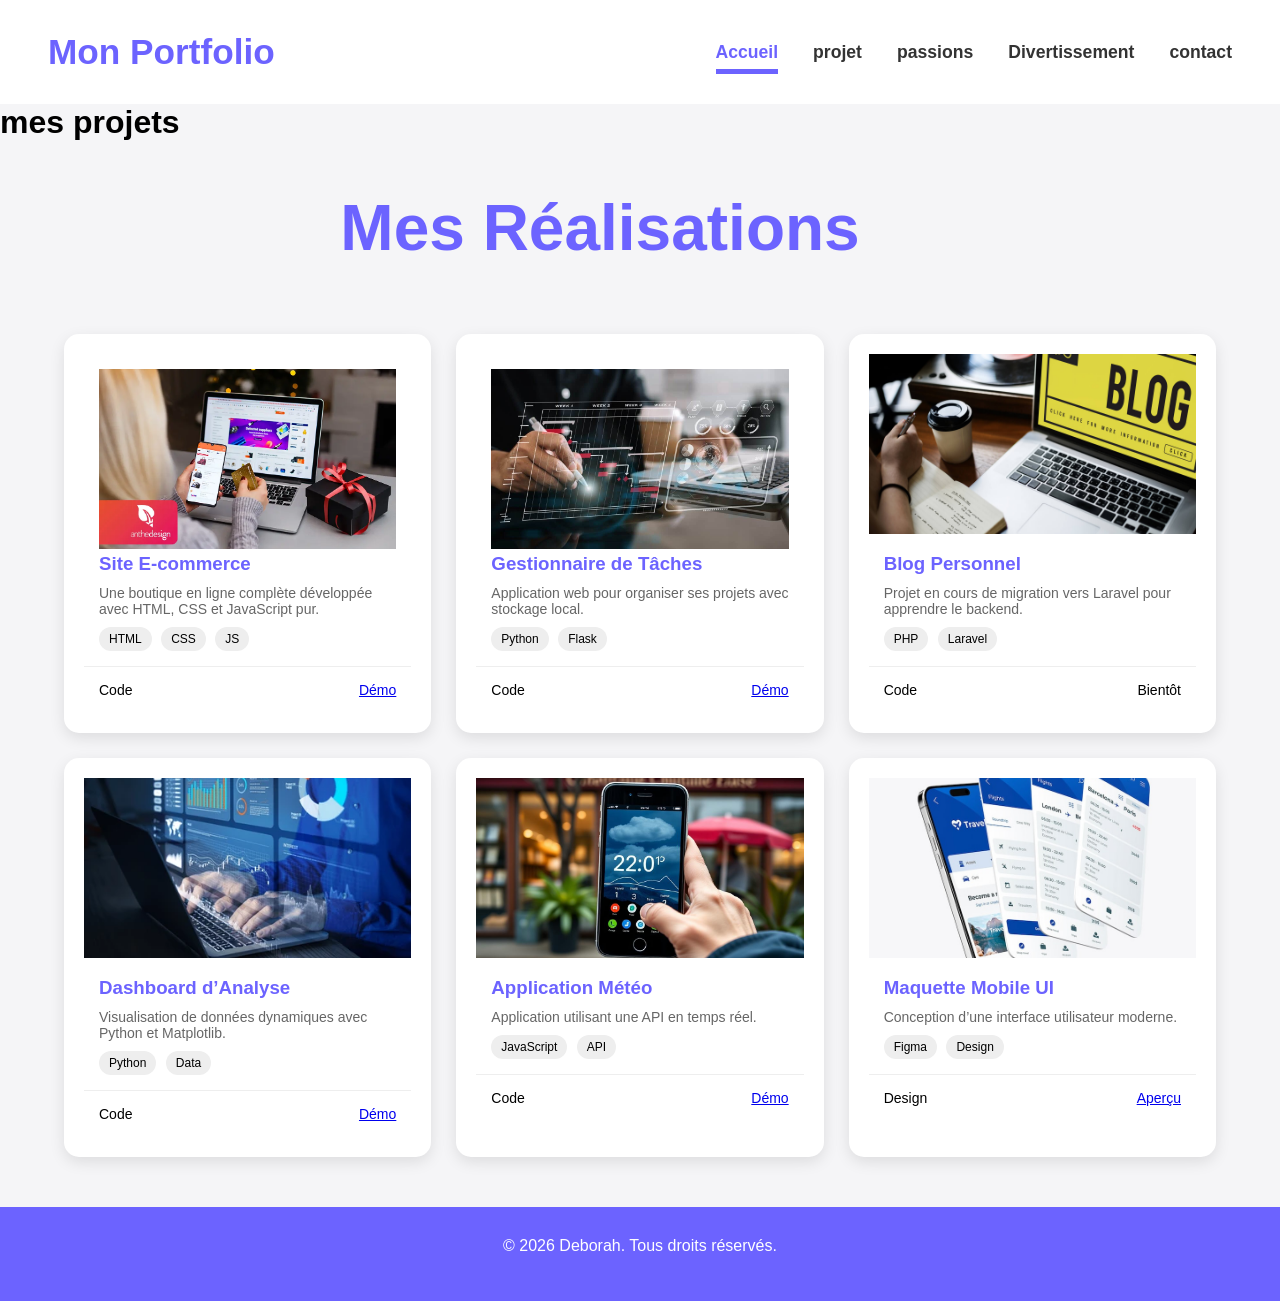
<file: projet.html>
<!DOCTYPE html>
<html lang="en">
<head>
    <meta charset="UTF-8">
    <meta name="viewport" content="width=device-width, initial-scale=1.0">
    <link rel="stylesheet" href="CSS/style.CSS">
    <link href="https://fonts.googleapis.com/css2?family=Roboto:wght@400;700&display=swap" rel="stylesheet">

    <title>Mon portfolio</title>
</head>
<body>
    <HEader>
        <div>
            <a href="">Mon Portfolio</a>  
        </div>
        <nav>
            <ul>     
          <li><a href="Index.html"class="active">Accueil</a></li>
          <li><a href="projet.HTML">projet</a></li>
          <li><a href="passions.HTML">passions</a></li>
          <li><a href="Divertissement.HTML">Divertissement</a></li>
          <li><a href="contact.HTML">contact</a></li>
            </ul>
        </nav>
    </HEader>
   <main>
    <h1>mes projets</h1>
   </main>
    
    <div>
      <a href="" target="_blank"><i class="fab fa-linkedin"></i></a>
      <a href="" target="_blank"><i class="fab fa-github"></i></a>
      <a href="" target="_blank"><i class="fab fa-x-twitter"></i></a>
      </div>
    </Footer>
</body>
</html>
<!-- TITRE -->
<section class="hero">
    <h1>Mes Réalisations</h1>
    <div class="underligne"></div>
</section>

<!-- PROJETS -->
<section class="projects container">

    <!-- CARD -->
    <div class="card">
        
        <div class="card-body">
        <img src="images/D.jpg" alt="width=100">
            <h3>Site E-commerce</h3>
            <p>Une boutique en ligne complète développée avec HTML, CSS et JavaScript pur.</p>
            <div class="tags">
                <span>HTML</span>
                <span>CSS</span>
                <span>JS</span>
            </div>
        </div>
        <div class="card-footer">
            <span>Code</span>
            <a href="#">Démo</a>
        </div>
    </div>

    <div class="card">

        <div class="card-body">
            <img src="images/DD.JPG.jpg" alt="width=100">
            <h3>Gestionnaire de Tâches</h3>
            <p>Application web pour organiser ses projets avec stockage local.</p>
            <div class="tags">
                <span>Python</span>
                <span>Flask</span>
            </div>
        </div>
        <div class="card-footer">
            <span>Code</span>
            <a href="#">Démo</a>
        </div>
    </div>

    <div class="card">
        <img src="images/FF.JPG.jpg" alt="width=100">
        <div class="card-body">
            <h3>Blog Personnel</h3>
            <p>Projet en cours de migration vers Laravel pour apprendre le backend.</p>
            <div class="tags">
                <span>PHP</span>
                <span>Laravel</span>
            </div>
        </div>
        <div class="card-footer">
            <span>Code</span>
            <span>Bientôt</span>
        </div>
    </div>

    <div class="card">
        <img src="images/cc.jpg" alt="width=100">
        <div class="card-body">
            <h3>Dashboard d’Analyse</h3>
            <p>Visualisation de données dynamiques avec Python et Matplotlib.</p>
            <div class="tags">
                <span>Python</span>
                <span>Data</span>
            </div>
        </div>
        <div class="card-footer">
            <span>Code</span>
            <a href="#">Démo</a>
        </div>
    </div>

    <div class="card">
    <img src="images/NN.JPG.jpg" alt="width=100">
        <div class="card-body">
            <h3>Application Météo</h3>
            <p>Application utilisant une API en temps réel.</p>
            <div class="tags">
                <span>JavaScript</span>
                <span>API</span>
            </div>
        </div>
        <div class="card-footer">
            <span>Code</span>
            <a href="#">Démo</a>
        </div>
    </div>

    <div class="card">
    <img src="images/vv.jpg" alt="width=100">
        <div class="card-body">
            <h3>Maquette Mobile UI</h3>
            <p>Conception d’une interface utilisateur moderne.</p>
            <div class="tags">
                <span>Figma</span>
                <span>Design</span>
            </div>
        </div>
        <div class="card-footer">
            <span>Design</span>
            <a href="#">Aperçu</a>
        </div>
    </div>

</section>

<!-- FOOTER -->
<footer>
    <p>© 2026 Deborah. Tous droits réservés.</p>
</footer>
</body>
</html>
</file>
<file: CSS/style.CSS>
:root {
     --violet-doux: #6C63FF;
    --violet-fonce: #534EDD;
    --orange-vif: #FFA726;
    --gris-tres-fonce: #333;
    --gris-fonce: #666;
    --gris-tres-clair: #f8f8f8;
    --gris-clair: #EEE;
}   

*{
     margin: 0; /*margin signifie marge exterieure*/
    padding: 0; /*padding : interieure */
    box-sizing: border-box; /*cadre*/
}

body{
      background-color: var(--gris-tres-clair);
    font-family: Roboto, sans-serif;
    line-height: 1,6;
}
header{
    background-color: white;
    box-shadow: 0 2PX 6px 1OPX rgba(0, 0, 0, 0.05);
    position: sticky;
    top: 0;
    z-index: 100;
    display: flex;
    justify-content: space-between;
    align-items: center;
     padding: 2rem 3rem;
}

header div a {
    text-decoration: none;
    font-size: 2.2rem;
    font-weight: bold;
    color: var(--violet-doux);
}
ul li{
    list-style: none;
    margin-left: 15px;
}
ul {
    display: flex;
}
ul li a {
    text-decoration: none;
    color: var(--gris-tres-fonce);
    font-weight: 600; 
    font-size: 1.1rem;
    position: relative;
    padding: 10px 0;
}

ul li a:hover {
    color: var(--violet-doux);
}

ul li a::after {
    content: "";
    position: absolute;
    left: 0;
    bottom: 0;
    height: 3px;
    background-color: var(--violet-doux);
    transition: width 0.3s ease;
 }
ul li a:hover::after {
    width: 100%;
}
a.active{
    color: var(--violet-doux);
}

a.active::after {
    width: 100%;
}
.hero {
    display: flex;
    justify-content: center;
    align-items: center;
    gap: 5rem;
    text-align: center;
    margin: 10rem 2rem;
}

.hero img {
    width: 300px;
    height: 300px;
    object-fit: cover;
    border-radius: 50%;
    border: 8PX solid var(--violet-doux);
}

.hero h1 {
    color: var(--violet-doux);
    font-size: 4rem;
    font-weight: 700;
    margin-bottom: 1.2rem;
} 

.hero p {
    color: var(--gris-fonce);
    font-size: 1.3rem;
    margin-bottom: 1.2rem;
}
.hero a {
    text-decoration: none;
    display: inline-block;
    background-color: var(--violet-doux);
    color: white;
    padding: 15px 30px;
    border-radius: 50px;
    text-transform: uppercase;
    letter-spacing: 1.1PX;
    font-weight: 600;
    margin-top: 1rem;
    transition: background-color 0.3s ease, transform 0.2s ease;
}
.hero a:hover {
    background-color: var(--violet-fonce);
    transform: translate(-3px);
} 
.apropos {
    width: 800px;
    margin: 6rem auto;
    text-align: center;
}

section h2{
    color: var(--violet-doux);
    font-size: 2.6rem;
    font-weight: 700;
    position: relative;
    text-align: center;

}

section h2::after {
    content: '';
    display: block;
    width: 60px;
    height: 4px;
    background-color: var(--violet-doux);
    margin: 1.2rem auto;
    border-radius: 2px; 
}
.apropos P {
    margin-bottom: 2rem;
    color: var(--gris-fonce);
    font-size: 1.2rem;
}

.competences table {
    width: 80%;
    margin: 0 auto;
    background-color: #fff;
    box-shadow: 0 5px 15px rgba(0, 0, 0, 0.08);
    margin-bottom: 3rem;
    border-radius: 10px;
    border-collapse: collapse;
    overflow: hidden;
}

.competences table th, .competences table td {
    padding: 15px;
}

.competences table thead tr {
    background-color: var(--violet-doux);
    color: #FFF;
    text-transform: uppercase;
    text-align: left;

}

.competences table td {
    border-bottom: 1px solid var(--gris-clair);
}

.competences table tbody tr:nth-child(even) {
    background-color: #fdfdfd;
}

.competences tbody tr {
    transition: background-color 0.3s ease, transform 0.2s ease;
}

.competences tbody tr:hover {
    background-color: #f0f0f0;
    transform: translateY(-3px);
}
footer {
    background-color: var(--violet-fonce);
    color: #fff;
    margin-top: 3rem;
    padding: 3rem;
    text-align: center;
}
footer p {
    margin-bottom: 1rem;
}

footer a {
    font-size: 1.6em;
    color: #FFF;
    margin: 0 10px;
    transition: color 0.3s ease, transform 0.2s ease;
}

footer a:hover {
    color: var(--orange-vif);
    transform: translateY(-3px);
}

* {
    margin: 0;
    padding: 0;
    box-sizing: border-box;
    font-family: Arial, sans-serif;
}

body {
    background: #f5f5f7;
}

/* NAVBAR */
.navbar {
    background: white;
    padding: 15px 0;
    box-shadow: 0 2px 10px rgba(0,0,0,0.05);
    align-items: center;
    
}

.container {
    width: 90%;
    max-width: 1200px;
    margin: auto;
}

.nav-container {
    display: flex;
    justify-content: space-between;
    align-items: center;
}

nav a {
    margin-left: 20px;
    text-decoration: none;
    color: #555;
}

nav a.active {
    color: #6c63ff;
    border-bottom: 2px solid #6c63ff;
}

/* HERO */
.hero {
    text-align: center;
    margin: 50px 0;
}

.hero h1 {
    color: #6c63ff;
}

.underline {
    width: 60px;
    height: 4px;
    background: #6c63ff;
    margin: 10px auto;
}

/* GRID */
.projects {
    display: grid;
    grid-template-columns: repeat(auto-fit, minmax(300px, 1fr));
    gap: 25px;
}

/* CARD */
.card {
    background: white;
    border-radius: 12px;
    overflow: hidden;
    box-shadow: 0 5px 15px rgba(0,0,0,0.05);
    transition: 0.3s;
}

.card:hover {
    transform: translateY(-5px);
}

.card img {
    width: 100%;
    height: 180px;
    object-fit: cover;
}

.card-body {
    padding: 15px;
}

.card-body h3 {
    color: #6c63ff;
    margin-bottom: 10px;
}

.card-body p {
    font-size: 14px;
    color: #666;
}

.tags span {
    display: inline-block;
    background: #eee;
    padding: 5px 10px;
    border-radius: 20px;
    font-size: 12px;
    margin-top: 10px;
    margin-right: 5px;
}

/* FOOTER CARD */
.card-footer {
    display: flex;
    justify-content: space-between;
    padding: 15px;
    border-top: 1px solid #eee;
    font-size: 14px;
}

/* FOOTER */
footer {
    text-align: center;
    padding: 30px;
    margin-top: 50px;
    background: #6c63ff;
    color: white;
}
 --- Styles additionnels pour la page Contact --- */

.contact-container {
    max-width: 900px;
    margin: 4rem auto;
    padding: 0 2rem;
}

.contact-content {
    display: flex;
    gap: 4rem;
    margin-top: 3rem;
    flex-wrap: wrap; /* Pour que ce soit responsive sur mobile */
}

.contact-info, .contact-form {
    flex: 1;
    min-width: 300px;
}

.contact-info h3 {
    color: var(--gris-tres-fonce);
    margin-bottom: 1.5rem;
    font-size: 1.5rem;
}

.contact-info p {
    margin-bottom: 1rem;
    color: var(--gris-fonce);
    display: flex;
    align-items: center;
    gap: 10px;
}

.contact-info i {
    color: var(--violet-doux);
}

.social-buttons {
    display: flex;
    gap: 10px;
    margin-top: 2rem;
}

.btn-social {
    text-decoration: none;
    color: white;
    padding: 10px 20px;
    border-radius: 5px;
    font-size: 0.9rem;
    display: flex;
    align-items: center;
    gap: 8px;
    transition: opacity 0.3s;
}

.whatsapp { background-color: #25D366; }
.telegram { background-color: #0088cc; }

.btn-social:hover {
    opacity: 0.8;
}

/* Style du formulaire */
.form-group {
    margin-bottom: 1.5rem;
}

.form-group label {
    display: block;
    margin-bottom: 5px;
    color: var(--gris-tres-fonce);
    font-weight: 600;
}

.form-group input {
    width: 100%;
    padding: 12px;
    border: 1px solid var(--gris-clair);
    border-radius: 8px;
    font-family: inherit;
    background-color: white;
}

.form-group input:focus {
    outline: none;
    border-color: var(--violet-doux);
    box-shadow: 0 0 5px rgba(108, 99, 255, 0.2);
}
.passions {
  padding: 40px 20px;
  text-align: center;
}

.passions h1 {
  font-size: 36px;
  margin-bottom: 10px;
}

.passions .intro {
  font-size: 18px;
  color: #555;
  margin-bottom: 30px;
}

.passions-container {
  display: grid;
  grid-template-columns: repeat(auto-fit, minmax(250px, 1fr));
  gap: 20px;
}

.card {
  background: #ffffff;
  padding: 20px;
  border-radius: 15px;
  box-shadow: 0 5px 15px rgba(0,0,0,0.1);
  transition: transform 0.3s ease, box-shadow 0.3s ease;
}

.card h2 {
  margin-bottom: 10px;
}

.card p {
  color: #666;
}

.card:hover {
  transform: translateY(-10px);
  box-shadow: 0 10px 25px rgba(0,0,0,0.2);
}

.divertissement {
  padding: 40px 20px;
  text-align: center;
}

.divertissement h1 {
  font-size: 36px;
  margin-bottom: 10px;
}

.divertissement .intro {
  color: #555;
  margin-bottom: 30px;
  font-size: 18px;
}

.div-container {
  display: grid;
  grid-template-columns: repeat(auto-fit, minmax(250px, 1fr));
  gap: 25px;
}

.div-card {
  background: linear-gradient(135deg, #f9f9f9, #e6f0ff);
  border-radius: 15px;
  padding: 20px;
  box-shadow: 0 5px 15px rgba(0,0,0,0.1);
  transition: 0.3s;
}

.div-card img {
  width: 100%;
  height: 180px;
  object-fit: cover;
  border-radius: 10px;
  margin-bottom: 15px;
}

.div-card h2 {
  margin-bottom: 10px;
}

.div-card p {
  color: #666;
}

.div-card:hover {
  transform: scale(1.05);
  box-shadow: 0 10px 25px rgba(0,0,0,0.2);
}
</file>
